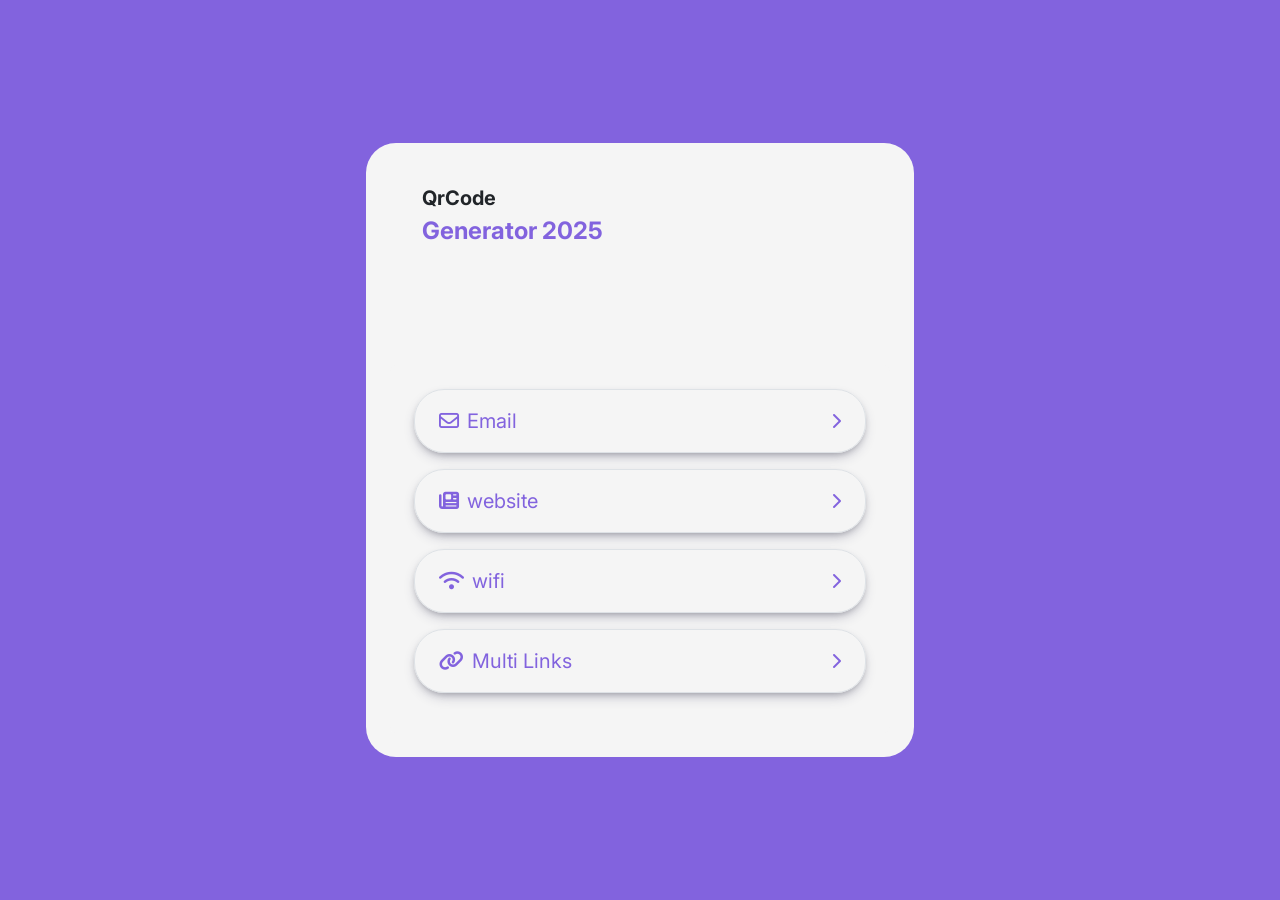
<file: index.html>
<!DOCTYPE html>
<html lang="en">
<head>
    <meta charset="UTF-8">
    <meta name="viewport" content="width=device-width, initial-scale=1.0">
    <title>QR-Code Generator</title>
    <link href="https://cdn.jsdelivr.net/npm/bootstrap@5.3.5/dist/css/bootstrap.min.css" rel="stylesheet" integrity="sha384-SgOJa3DmI69IUzQ2PVdRZhwQ+dy64/BUtbMJw1MZ8t5HZApcHrRKUc4W0kG879m7" crossorigin="anonymous">
    <link rel="stylesheet" href="style.css">
</head>
<body>
    <div class="container-fluid main  p-5 h-100 d-flex align-items-center justify-content-center m-auto">
        <div class="content p-4  m-5">
       <div class="title p-3 mb-5 ">
        <div class="label fs-5 text-dark fw-bold px-3">
            QrCode
        </div>
        <div class="heading color fw-bold fs-4 px-3">
            Generator 2025
        </div>
       </div>
        <div class="type-of-text rounded p-4 ">
         <a href="email_page.html" >
            <div class="link d-flex align-items-center justify-content-between border shadow-ex-lg  p-3 px-4 mb-3">
                <p class="color fs-5"><i class="fa-regular fa-envelope me-2 color"></i>Email</p>
                <i class="fa-solid fa-chevron-right color"></i>
            </div>
        </a>
        <a href="website-page.html" >
            <div class="link d-flex align-items-center justify-content-between border shadow-ex-lg  p-3 px-4 mb-3">
                <p class="color fs-5"><i class="fa-solid fa-newspaper me-2 color"></i>website</p>
                <i class="fa-solid fa-chevron-right color"></i>
            </div>
        </a>
        <a href="wifi-page.html" >
            <div class="link d-flex align-items-center justify-content-between border shadow-ex-lg  p-3 px-4 mb-3">
                <p class="color fs-5"><i class="fa-solid fa-wifi me-2 color"></i>wifi</p>
                <i class="fa-solid fa-chevron-right color"></i>
            </div>
        </a>
        <a href="multi_links.html" >
            <div class="link d-flex align-items-center justify-content-between border shadow-ex-lg  p-3 px-4 mb-3">
                <p class="color fs-5"><i class="fa-solid fa-link me-2 color"></i>Multi Links</p>
                <i class="fa-solid fa-chevron-right color"></i>
            </div>
        </a>
        </div>
    </div>
    </div>

</body>
<link rel="stylesheet" href="https://cdnjs.cloudflare.com/ajax/libs/font-awesome/6.7.2/css/all.min.css" integrity="sha512-Evv84Mr4kqVGRNSgIGL/F/aIDqQb7xQ2vcrdIwxfjThSH8CSR7PBEakCr51Ck+w+/U6swU2Im1vVX0SVk9ABhg==" crossorigin="anonymous" referrerpolicy="no-referrer" />
<link rel="preconnect" href="https://fonts.googleapis.com">
<link rel="preconnect" href="https://fonts.gstatic.com" crossorigin>
<link href="https://fonts.googleapis.com/css2?family=Be+Vietnam+Pro:ital,wght@0,100;0,200;0,300;0,400;0,500;0,600;0,700;0,800;0,900;1,100;1,200;1,300;1,400;1,500;1,600;1,700;1,800;1,900&family=Inter:ital,opsz,wght@0,14..32,100..900;1,14..32,100..900&family=Poppins:ital,wght@0,100;0,200;0,300;0,400;0,500;0,600;0,700;0,800;0,900;1,100;1,200;1,300;1,400;1,500;1,600;1,700;1,800;1,900&family=Russo+One&display=swap" rel="stylesheet">
    <script src="script.js"></script>
    <script src="https://cdn.jsdelivr.net/npm/bootstrap@5.3.5/dist/js/bootstrap.bundle.min.js" integrity="sha384-k6d4wzSIapyDyv1kpU366/PK5hCdSbCRGRCMv+eplOQJWyd1fbcAu9OCUj5zNLiq" crossorigin="anonymous"></script>
</html>
</file>
<file: style.css>
:root{
    --background-color:#8263DE ;
    --page-color:#F5F5F5;
    
}
*{
    font-family: "Inter", sans-serif;
    padding: 0 !important;
    margin: 0 !important;
    box-sizing: border-box !important;
    
}
.lower-part i{
    background-color: var(--background-color);
    border-radius: 50%;

} 
.result{
    position: absolute;
    width: 100%;
    height: 100%;
    background-color: #00000081;
    display: none;
    border-radius: 30px !important;
}
.result i{
    font-size: 30px !important;
}
.download, .share{
    background-color: var(--background-color);
    padding:20px !important;
    color: var(--page-color);
    width: 100%;
    height: 100px;
    cursor: pointer;
}
.download, .share p{
    width: 100%;
    text-align: center;
}
a{
    text-decoration: none;
}
body{
    background-color: var(--background-color);
}
.main{
    background-color: var(--background-color);
    width: 100%;
    height: 100vh  !important;
}
.type-of-text{
    background-color: var(--page-color);
    width: 500px !important;
    margin-top: 100px !important;
}
.card{
    background-color: var(--page-color);
    width: 370px !important;
    height: 600px;
    border-radius: 30px;
    position:relative;

}
.content{
    background-color: var(--page-color);
    border-radius: 30px;
}
.type-of-text .link{
    border-radius: 30px;
    box-shadow: rgba(50, 50, 93, 0.25) 0px 6px 12px -2px, rgba(0, 0, 0, 0.3) 0px 3px 7px -3px;
    transition: .5s;
    cursor: pointer;
}
input{
    background:transparent;
    border: none;
    outline: none;
    border-radius: 15px;
    box-shadow: rgba(50, 50, 93, 0.25) 0px 6px 12px -2px, rgba(0, 0, 0, 0.3) 0px 3px 7px -3px;
    transition: .5s;
    cursor: pointer;
    background-color: var(--page-color);
    color: #666666ce

}
.anim{
    animation:onEmptyInputs .1s linear 10 ;
    border: 1px solid crimson;
}
.type-of-text .link:hover{
   transform: translateX(10px);
}
.color{
    color: #8263DE;
}
@media  screen and (max-width:500px) {
    .content{
        width: 100% !important;
        margin: 15px !important;
    }
    .type-of-text{
        width: 100% !important;
    }
    .main{
        padding: 0px !important;
    }
    .card{
        margin: 20px 20px !important;
    }
    .type-of-text{
        padding: 0px !important;
    }
    .title{
        padding:0px !important;
    }
    .label{
        margin-top: 20px !important;
    }
}
/* animation */
@keyframes onEmptyInputs{
    0%{

            transform: translateX(0px);
        
    }
    25%{
       
            transform: translateX(-2px);
        
    }
    50%{
    
            transform: translateX(0px);
        
    }
    75%{
    
            transform: translateX(2px);
        
    }
    100%{
     
            transform: translateX(0px);
        
    }
    
 
}
</file>
